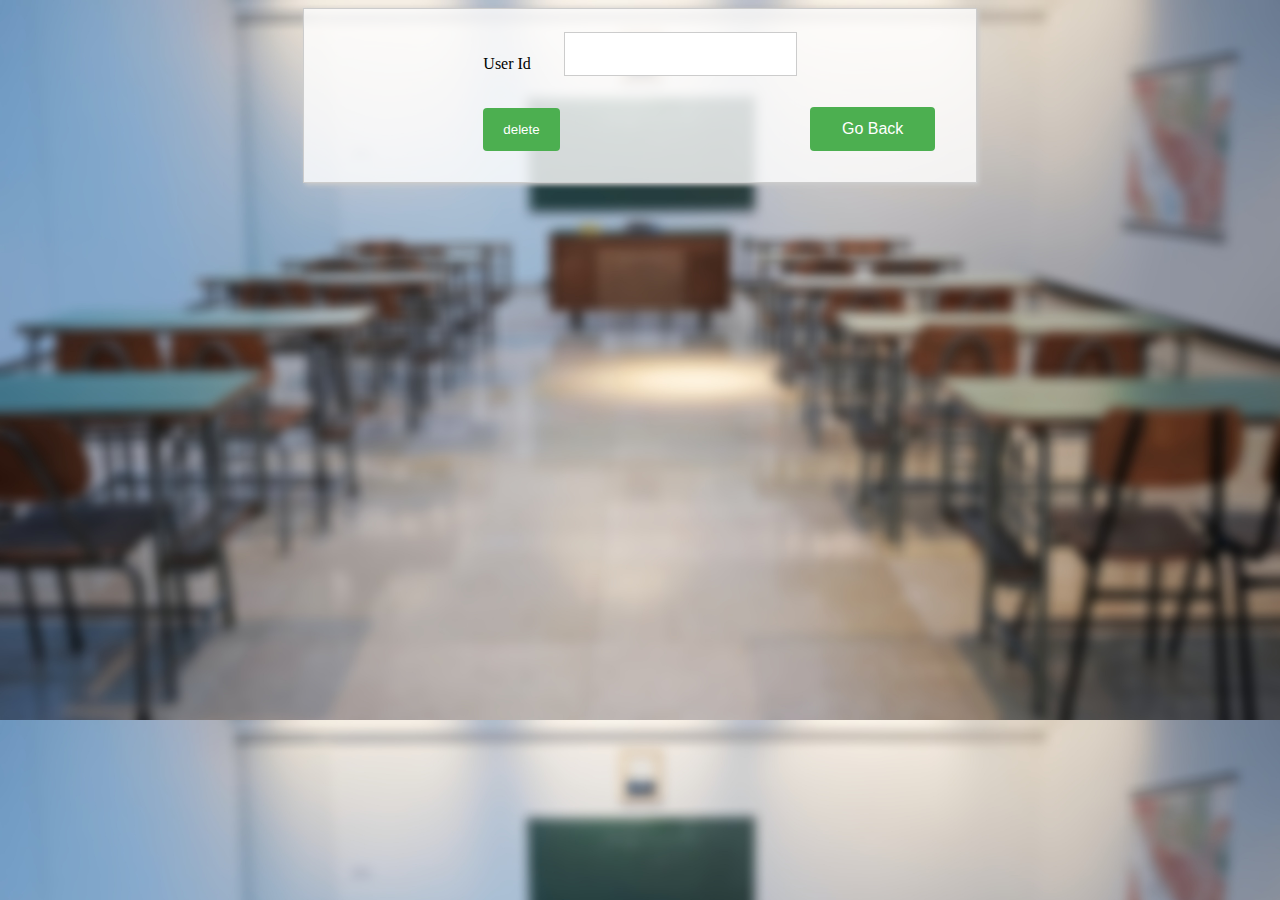
<file: delete.html>
<!DOCTYPE HTML>
<html>

<head>
    <title>delete Form</title>
    <link rel="stylesheet" type="text/css" href="styles.css">

</head>

<body>
    <form action="delete.php" method="POST">
        <table>
            <tr>
                <td>User Id</td>
                <td><input type="text" name="userid" required></td>
            </tr>

            <tr>
                <td><input type="submit" value="delete" name="submit"></td>

            </tr>
        </table>
    </form>
    <button style="
                      border: none;
                      border-radius: 4px;
                      color: white;
                      padding: 13px 32px;
                      position: relative;
                      left:800px;
                      bottom:80px;
                      text-align: center;
                      text-decoration: none;
                      display: inline-block;
                      font-size: 16px;
                      margin: 4px 2px;
                      cursor: pointer;
                      background-color: #4CAF50;" onclick="history.go(-1)">Go Back</button>

</body>

</html>

<!--http://localhost/form/-->
</file>
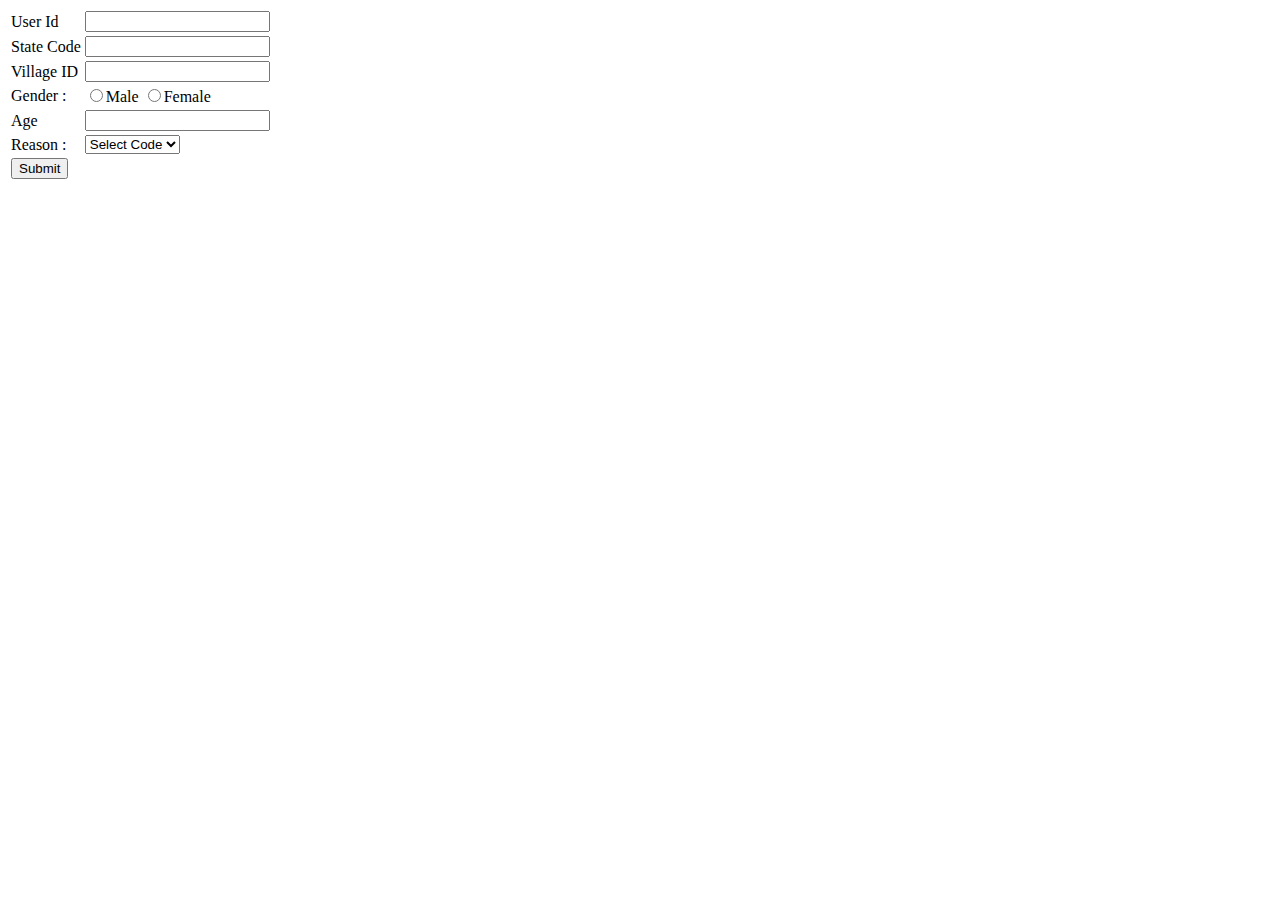
<file: editform.html>
<!DOCTYPE HTML>
<html>

<head>
    <title>Update Form</title>
</head>

<body>
    <form action="update.php" method="POST">
        <table>
            <tr>
                <td>User Id</td>
                <td><input type="text" name="userid" required></td>
            </tr>
            <tr>
                <td>State Code</td>
                <td><input type="text" name="statecode" required></td>
            </tr>
            <tr>
                <td>Village ID</td>
                <td><input type="text" name="villageid" required></td>
            </tr>
            <tr>
                <td>Gender :</td>
                <td>
                    <input type="radio" name="gender" value="m" required>Male
                    <input type="radio" name="gender" value="f" required>Female
                </td>
            </tr>
            <tr>
                <td>Age</td>
                <td><input type="number" name="age" required></td>
            </tr>
            <tr>
                <td>Reason :</td>
                <td>
                    <select name="reason" required>
      <option selected hidden value="">Select Code</option>
      <option value="977">IN977</option>
      <option value="978">IN978</option>
      <option value="979">IN979</option>
      <option value="973">IN973</option>
      <option value="972">IN972</option>
      <option value="974">IN974</option>
     </select>
                </td>
            </tr>
            <tr>
                <td><input type="submit" value="Submit" name="submit"></td>
            </tr>
        </table>
    </form>
</body>

</html>
</file>
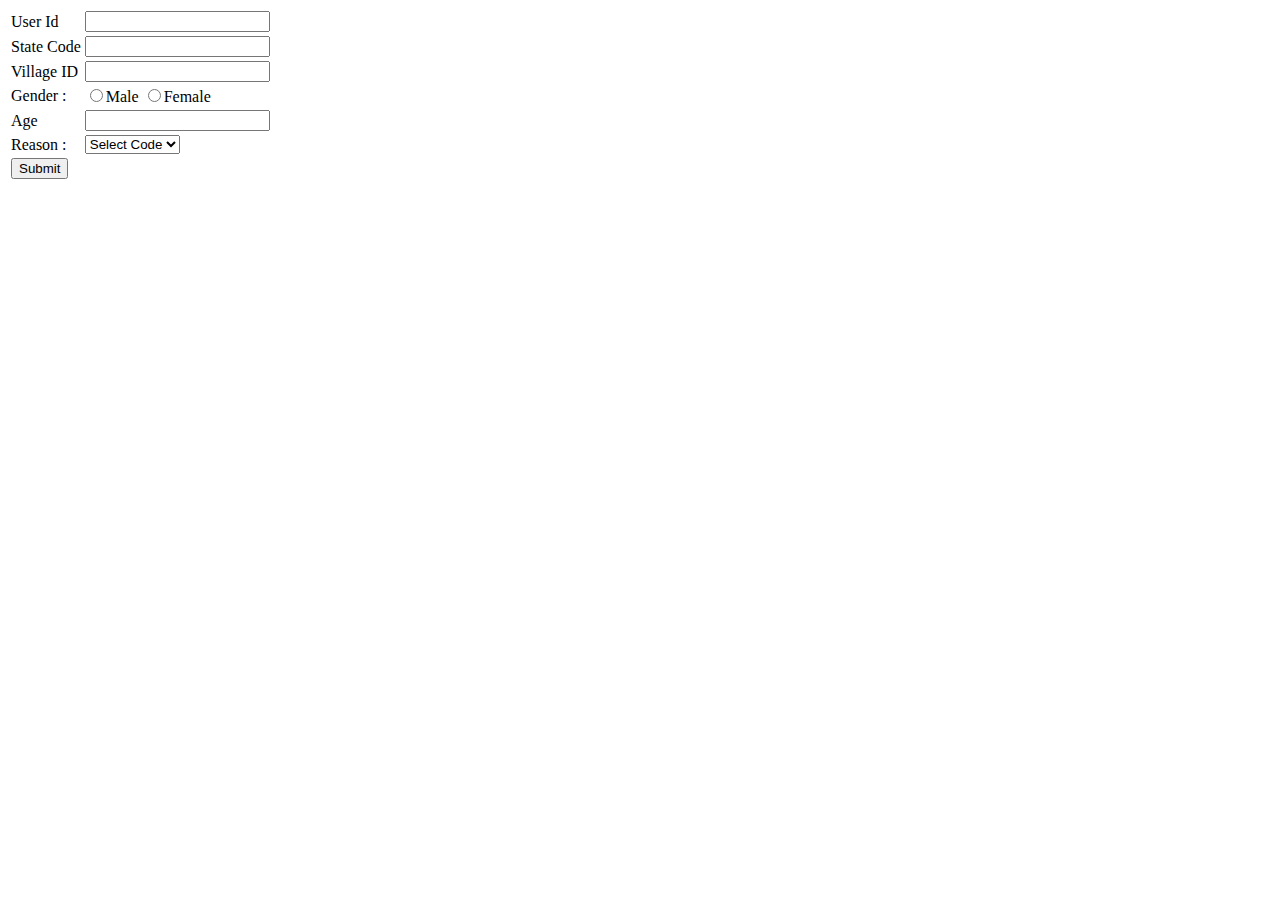
<file: form.html>
<!DOCTYPE HTML>
<html>

<head>
    <title>Register Form</title>
</head>

<body>
    <form action="insert.php" method="POST">
        <table>
            <tr>
                <td>User Id</td>
                <td><input type="text" name="userid" required></td>
            </tr>
            <tr>
                <td>State Code</td>
                <td><input type="text" name="statecode" required></td>
            </tr>
            <tr>
                <td>Village ID</td>
                <td><input type="text" name="villageid" required></td>
            </tr>
            <tr>
                <td>Gender :</td>
                <td>
                    <input type="radio" name="gender" value="m" required>Male
                    <input type="radio" name="gender" value="f" required>Female
                </td>
            </tr>
            <tr>
                <td>Age</td>
                <td><input type="number" name="age" required></td>
            </tr>
            <tr>
                <td>Reason :</td>
                <td>
                    <select name="reason" required>
      <option selected hidden value="">Select Code</option>
      <option value="977">IN977</option>
      <option value="978">IN978</option>
      <option value="979">IN979</option>
      <option value="973">IN973</option>
      <option value="972">IN972</option>
      <option value="974">IN974</option>
     </select>
                </td>
            </tr>
            <tr>
                <td><input type="submit" value="Submit" name="submit"></td>
            </tr>
        </table>
    </form>
</body>

</html>
</file>
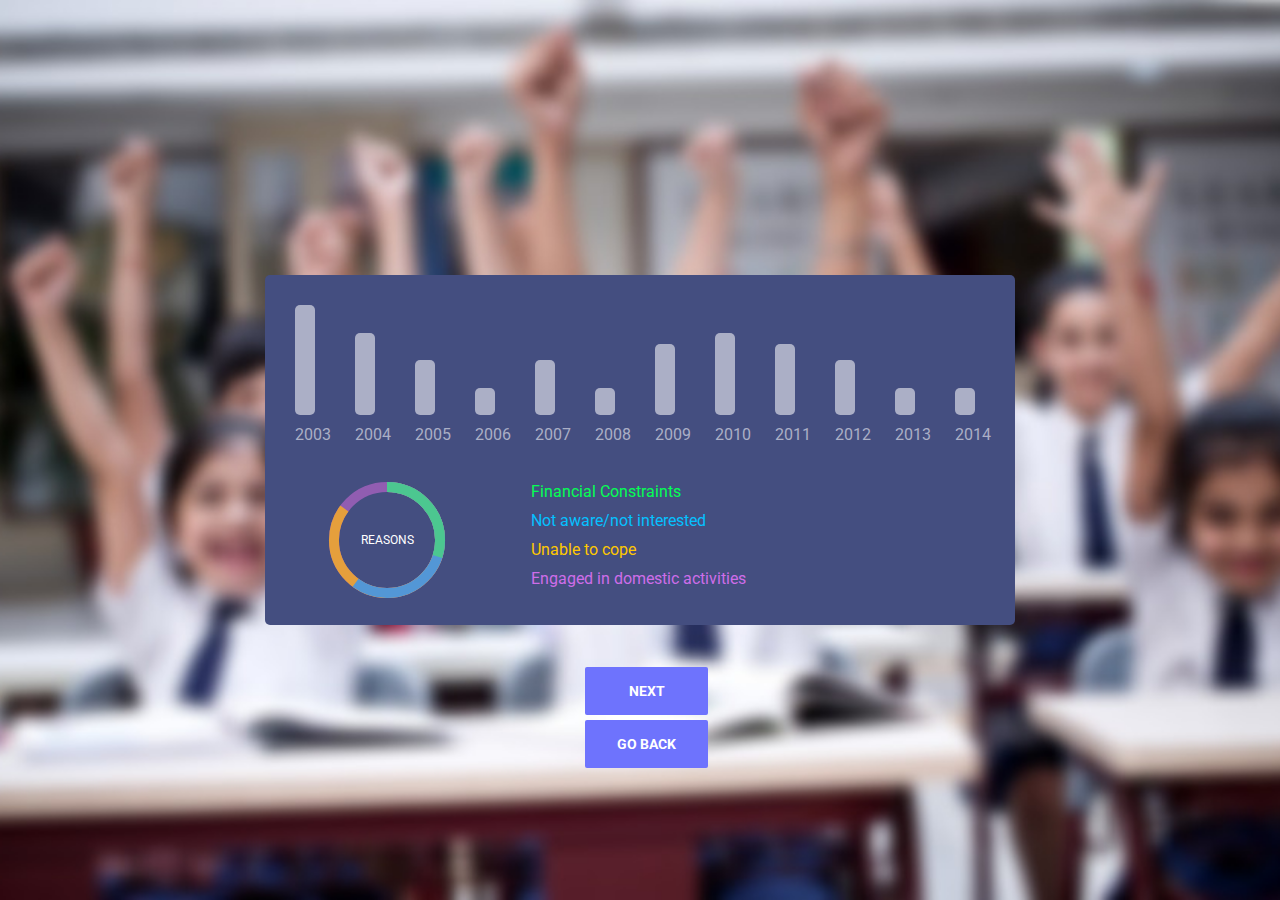
<file: sss.html>
<!DOCTYPE html>
<html lang="en">

<head>
    <meta charset="UTF-8">
    <meta http-equiv="X-UA-Compatible" content="IE=edge">
    <meta name="viewport" content="width=device-width, initial-scale=1.0">
    <title>Document</title>
    <link href="css.css" rel="stylesheet" type="text/css">
</head>

<body background="image.jpg" style="background-position: center;
background-repeat: no-repeat;
background-size: cover;">
    <div class="main-container">
        <div class="year-stats">
            <div class="month-group">
                <div class="bar h-100"></div>
                <p class="month">2003</p>
            </div>
            <div class="month-group">
                <div class="bar h-75"></div>
                <p class="month">2004</p>
            </div>
            <div class="month-group">
                <div class="bar h-50"></div>
                <p class="month">2005</p>
            </div>
            <div class="month-group">
                <div class="bar h-25"></div>
                <p class="month">2006</p>
            </div>
            <div class="month-group">
                <div class="bar h-50"></div>
                <p class="month">2007</p>
            </div>
            <div class="month-group">
                <div class="bar h-25"></div>
                <p class="month">2008</p>
            </div>
            <div class="month-group">
                <div class="bar h-65"></div>
                <p class="month">2009</p>
            </div>
            <div class="month-group">
                <div class="bar h-75"></div>
                <p class="month">2010</p>
            </div>
            <div class="month-group">
                <div class="bar h-65"></div>
                <p class="month">2011</p>
            </div>
            <div class="month-group">
                <div class="bar h-50"></div>
                <p class="month">2012</p>
            </div>
            <div class="month-group">
                <div class="bar h-25"></div>
                <p class="month">2013</p>
            </div>
            <div class="month-group">
                <div class="bar h-25"></div>
                <p class="month">2014</p>
            </div>
        </div>

        <div class="stats-info">
            <div class="graph-container">
                <div class="percent">
                    <svg viewBox="0 0 36 36" class="circular-chart">
                            <path class="circle" stroke-dasharray="100, 100" d="M18 2.0845
          a 15.9155 15.9155 0 0 1 0 31.831
          a 15.9155 15.9155 0 0 1 0 -31.831" />
                            <path class="circle" stroke-dasharray="85, 100" d="M18 2.0845
          a 15.9155 15.9155 0 0 1 0 31.831
          a 15.9155 15.9155 0 0 1 0 -31.831" />
                            <path class="circle" stroke-dasharray="60, 100" d="M18 2.0845
          a 15.9155 15.9155 0 0 1 0 31.831
          a 15.9155 15.9155 0 0 1 0 -31.831" />
                            <path class="circle" stroke-dasharray="30, 100" d="M18 2.0845
          a 15.9155 15.9155 0 0 1 0 31.831
          a 15.9155 15.9155 0 0 1 0 -31.831" />
                        </svg>
                </div>
                <p>REASONS</p>
            </div>

            <div class="info">
                <p><span style="color: rgb(4, 255, 84);">Financial Constraints</span></p>
                <p><span style="color: rgb(4, 192, 255);">Not aware/not interested</span></p>
                <p><span style="color: rgb(255, 200, 0);">Unable to cope</span></p>
                <p><span style="color: rgb(206, 109, 233);">Engaged in domestic activities</span></p>
            </div>
            <div>
                <a class="button button-primary button-block" style="position:relative; right: 245px; top:175px" href="bargr.html">Next</a><a class="button button-primary button-block" style="position:relative; right: 245px; top:180px" href="index.html">Go Back</a>
            </div>
        </div>
    </div>
</body>

</html>
</file>
<file: styles.css>
body {
    background-image: url('schoolkids.jpg');
    background-size: cover;
}

form {
    display: flex;
    /* Make the form a flex container */
    justify-content: center;
    width: 50%;
    margin: 0 auto;
    border: 1px solid #ccc;
    padding: 20px;
    box-shadow: 2px 2px 5px #ccc;
    background-color: rgba(255, 255, 255, 0.8);
}

label {
    display: block;
    margin-bottom: 8px;
    font-size: 18px;
    font-weight: bold;
}

input[type="text"],
textarea {
    width: 100%;
    padding: 12px;
    border: 1px solid #ccc;
    box-sizing: border-box;
    margin-bottom: 20px;
    font-size: 16px;
}

input[type="radio"] {
    margin-right: 8px;
}

input[type="submit"] {
    width: 100%;
    background-color: #4CAF50;
    color: white;
    padding: 14px 20px;
    margin: 8px 0;
    border: none;
    border-radius: 4px;
    cursor: pointer;
}

input[type="submit"]:hover {
    background-color: #194f1c;
}
</file>
<file: css.css>
@import url("https://fonts.googleapis.com/css2?family=Roboto:wght@100;300;400;500;700&display=swap");
* {
    box-sizing: border-box;
    padding: 0;
    margin: 0;
}

body {
    font-family: "Roboto", sans-serif;
    height: 100vh;
    display: flex;
    align-items: center;
    justify-content: center;
}

.main-container {
    background: #444e80;
    color: #abafc6;
    border-radius: 5px;
    padding: 20px;
    width: 750px;
    height: 350px;
}

.year-stats {
    white-space: nowrap;
    max-height: 170px;
    overflow: hidden;
}

.year-stats:hover {
    overflow-x: auto;
}


/* SCROLL BAR STYLE (ONLY WORKS IN CHROME) */


/* Width */

::-webkit-scrollbar {
    height: 5px;
    width: 100%;
}


/* Track */

::-webkit-scrollbar-track {
    background: #444e80;
}


/* Handle */

::-webkit-scrollbar-thumb {
    background: #abafc6;
    border-radius: 10px;
}

::-webkit-scrollbar-thumb {
    background: #5397d6;
}

.month-group {
    cursor: pointer;
    max-width: 400px;
    height: 110px;
    margin: 10px;
    display: inline-block;
}

.bar {
    background-color: #abafc6;
    width: 20px;
    border-radius: 5px;
    margin-bottom: 10px;
}

.month-group:hover .bar,
.selected .bar {
    background: #5397d6;
}

.month-group:hover p,
.selected p {
    color: #fff;
}

.h-25 {
    height: 25%;
}

.h-50 {
    height: 50%;
}

.h-75 {
    height: 75%;
}

.h-65 {
    height: 65%;
}

.h-100 {
    height: 100%;
}

.stats-info {
    margin-top: 15px;
    display: flex;
    align-items: center;
    justify-content: space-around;
    position: relative;
}

.graph-container {
    position: relative;
}

.percent {
    display: block;
    width: 120px;
    height: 120px;
}

.circle {
    stroke: #915db1;
    fill: none;
    stroke-width: 3;
}

.circle:nth-child(2) {
    stroke: #e59f3c;
}

.circle:nth-child(3) {
    stroke: #5397d6;
}

.circle:nth-child(4) {
    stroke: #4cc790;
}

.graph-container p {
    position: absolute;
    top: 50%;
    left: 50%;
    transform: translate(-50%, -50%);
    font-size: 12px;
    color: #fff;
    text-align: center;
}

.info p {
    margin-bottom: 10px;
}

.info span {
    color: #fff;
}

.button {
    display: inline-flex;
    font-size: 14px;
    letter-spacing: 0px;
    font-weight: 700;
    text-transform: uppercase;
    line-height: 16px;
    text-decoration: none !important;
    background-color: #fff;
    color: #4950F6 !important;
    border: none;
    border-radius: 2px;
    cursor: pointer;
    justify-content: center;
    padding: 16px 32px;
    height: 48px;
    text-align: center;
    white-space: nowrap
}

.button:active {
    outline: 0
}

.button::before {
    border-radius: 2px
}

.button-sm {
    padding: 8px 24px;
    height: 32px
}

.button-primary {
    color: #fff !important;
    transition: background .15s ease
}

.button-primary {
    background: #6e73fd
}

.button-primary:hover {
    background: #3f47f6
}

.button-block {
    display: flex
}
</file>
